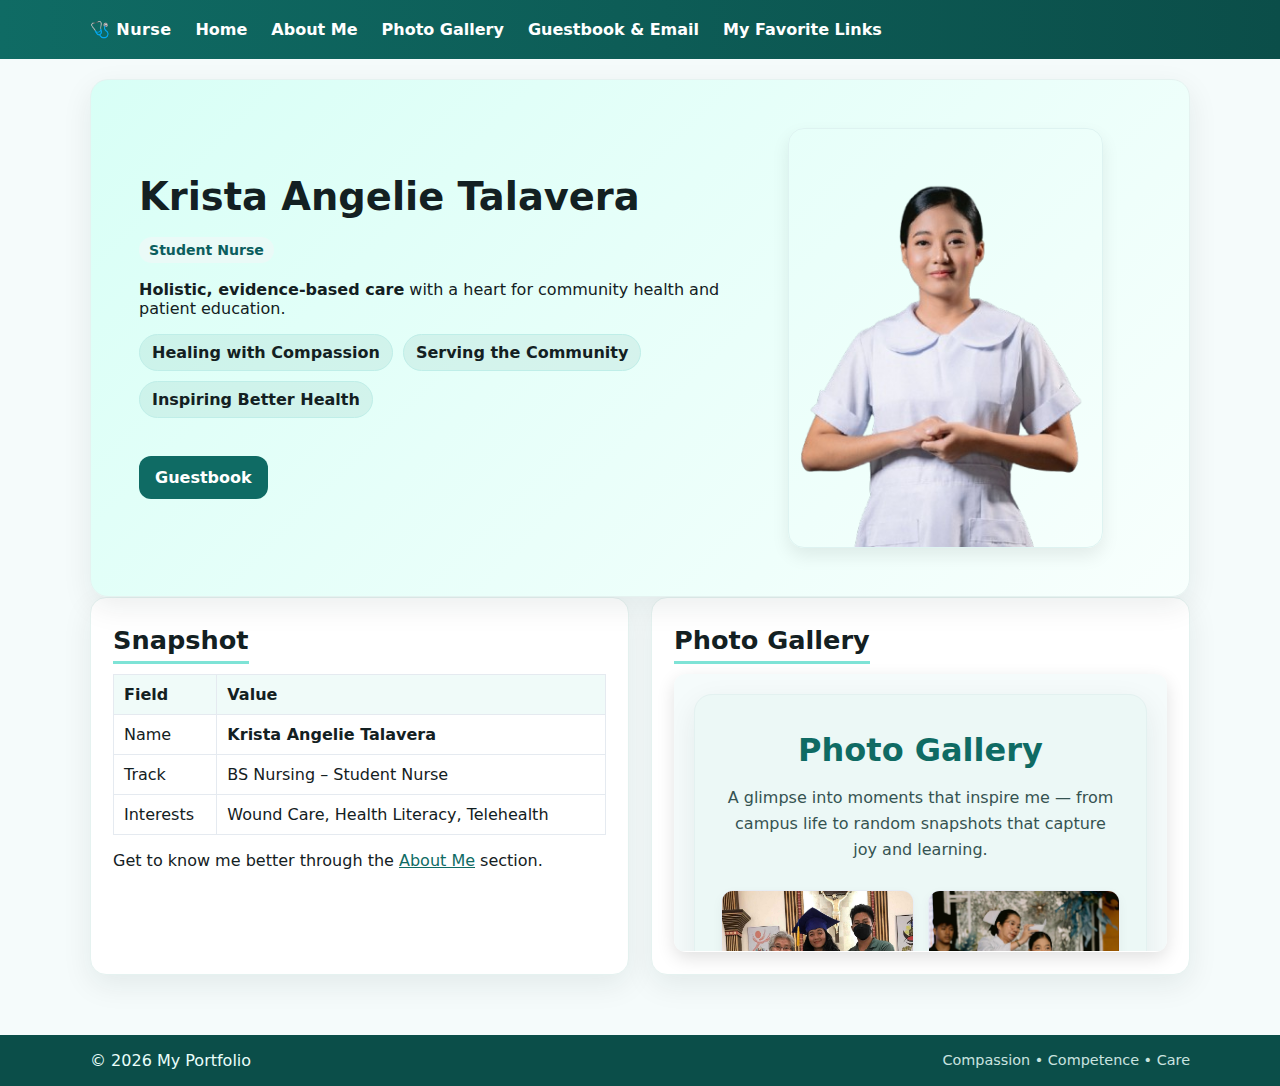
<file: index.html>
<!doctype html>
<html lang="en">
<head>
<meta charset="utf-8" />
<meta name="viewport" content="width=device-width, initial-scale=1" />
<title>Home – Krista Angelie</title>
<link rel="stylesheet" href="style.css" />
</head>
<body>
<nav class="nav">
  <div class="container">
    <div class="brand">🩺 Nurse</div>
    <button class="hamburger" aria-label="Toggle navigation" aria-expanded="false">
      <span></span><span></span><span></span>
    </button>
    <div class="nav-links">
      <a href="index.html">Home</a>
      <a href="about.html">About Me</a>
      <a href="gallery.html">Photo Gallery</a>
      <a href="guestbook.html">Guestbook & Email</a>
      <a href="links.html">My Favorite Links</a>
    </div>
  </div>
</nav>
<div class="container">

  <section class="hero card">
    <div class="hero-inner">
      <div>
        <h1>Krista Angelie Talavera <span class="badge">Student Nurse</span></h1>
        <p><b>Holistic, evidence-based care</b> with a heart for community health and patient education.</p>
        <div class="pills">
          <span class="pill">Healing with Compassion</span>
          <span class="pill">Serving the Community</span>
          <span class="pill">Inspiring Better Health</span>
        </div>
        <p style="margin-top:50px"><a class="btn" href="guestbook.html">Guestbook</a></p>
      </div>
      <div>
        <img class="hero-img" src="img/home.png" alt="Nurse at work" />
      </div>
    </div>
  </section>

  <div class="grid grid-2 section">
    <section class="card">
      <h2>Snapshot</h2>
      <table>
        <tr><th>Field</th><th>Value</th></tr>
        <tr><td>Name</td><td><strong>Krista Angelie Talavera</strong></td></tr>
        <tr><td>Track</td><td>BS Nursing – Student Nurse</td></tr>
        <tr><td>Interests</td><td>Wound Care, Health Literacy, Telehealth</td></tr>
      </table>
      <p>Get to know me better through the <a href="about.html"><u>About Me</u></a> section.</p>
    </section>

    <section class="card">
      <h2>Photo Gallery</h2>
      <div class="iframe-wrap">
        <iframe src="gallery_no_nav.html" title="Photo"></iframe>
      </div>
    </section>
  </div>

</div>
<footer>
  <div class="container">
    <div>&copy; <span id="yr"></span> My Portfolio</div>
    <div class="small">Compassion • Competence • Care</div>
  </div>
</footer>
<script>document.getElementById('yr').textContent=new Date().getFullYear()</script>

<script>
(function(){
  var nav = document.querySelector('.nav');
  var btn = document.querySelector('.hamburger');
  if(!nav || !btn) return;
  btn.addEventListener('click', function(){
    var open = nav.classList.toggle('open');
    btn.setAttribute('aria-expanded', open ? 'true' : 'false');
  });
})();
</script>

</body>
</html>
</file>
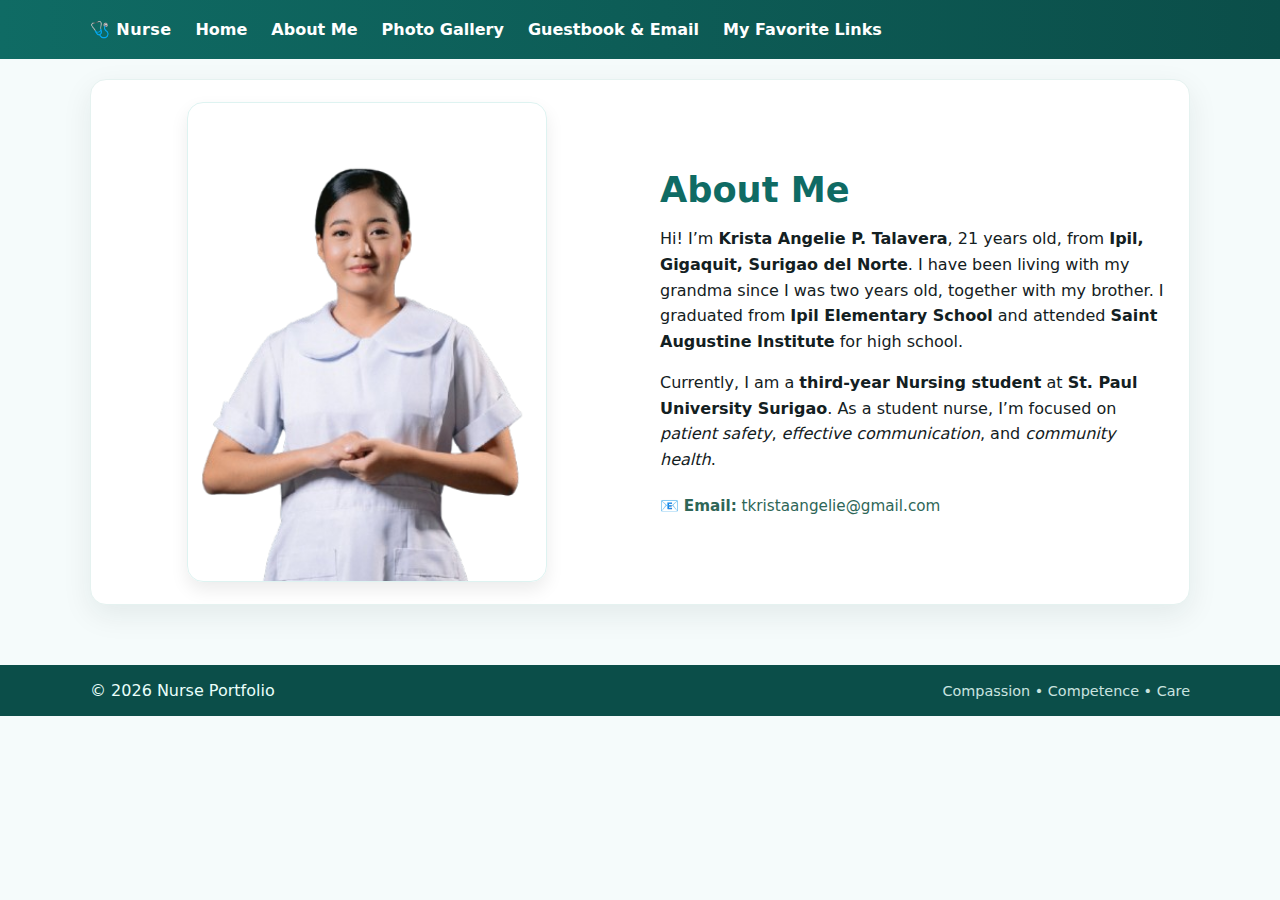
<file: about.html>
<!doctype html>
<html lang="en">
<head>
<meta charset="utf-8" />
<meta name="viewport" content="width=device-width, initial-scale=1" />
<title>About Me – Krista Angelie</title>
<link rel="stylesheet" href="style.css" />
</head>
<body>
<nav class="nav">
  <div class="container">
    <div class="brand">🩺 Nurse</div>
    <button class="hamburger" aria-label="Toggle navigation" aria-expanded="false">
      <span></span><span></span><span></span>
    </button>
    <div class="nav-links">
      <a href="index.html">Home</a>
      <a href="about.html">About Me</a>
      <a href="gallery.html">Photo Gallery</a>
      <a href="guestbook.html">Guestbook & Email</a>
      <a href="links.html">My Favorite Links</a>
    </div>
  </div>
</nav>

<div class="container">
  <article class="card grid grid-2 about-section">
    <!-- Left Column: Image -->
    <div>
      <img class="hero-img" src="img/home.png" alt="Nurse at work" />
    </div>

    <!-- Right Column: About Me text -->
    <div>
      <h1>About Me</h1>
      <p>Hi! I’m <strong>Krista Angelie P. Talavera</strong>, 21 years old, from <strong>Ipil, Gigaquit, Surigao del Norte</strong>. I have been living with my grandma since I was two years old, together with my brother. I graduated from <strong>Ipil Elementary School</strong> and attended <strong>Saint Augustine Institute</strong> for high school.</p>
      <p>Currently, I am a <strong>third-year Nursing student</strong> at <strong>St. Paul University Surigao</strong>. As a student nurse, I’m focused on <em>patient safety</em>, <em>effective communication</em>, and <em>community health</em>.</p>

      <!-- Email section -->
      <div class="contact" style="margin-top: 1.5rem; font-size: 0.95rem; color: #2E6657;">
        📧 <strong>Email:</strong>
        <a href="mailto:tkristaangelie@gmail.com" style="color: #2E6657; text-decoration: none;">
          tkristaangelie@gmail.com
        </a>
      </div>
    </div>
  </article>
</div>

<footer>
  <div class="container">
    <div>&copy; <span id="yr"></span> Nurse Portfolio</div>
    <div class="small">Compassion • Competence • Care</div>
  </div>
</footer>

<script>
document.getElementById('yr').textContent = new Date().getFullYear();

(function() {
  var nav = document.querySelector('.nav');
  var btn = document.querySelector('.hamburger');
  if (!nav || !btn) return;
  btn.addEventListener('click', function() {
    var open = nav.classList.toggle('open');
    btn.setAttribute('aria-expanded', open ? 'true' : 'false');
  });
})();
</script>

</body>
</html>
</file>
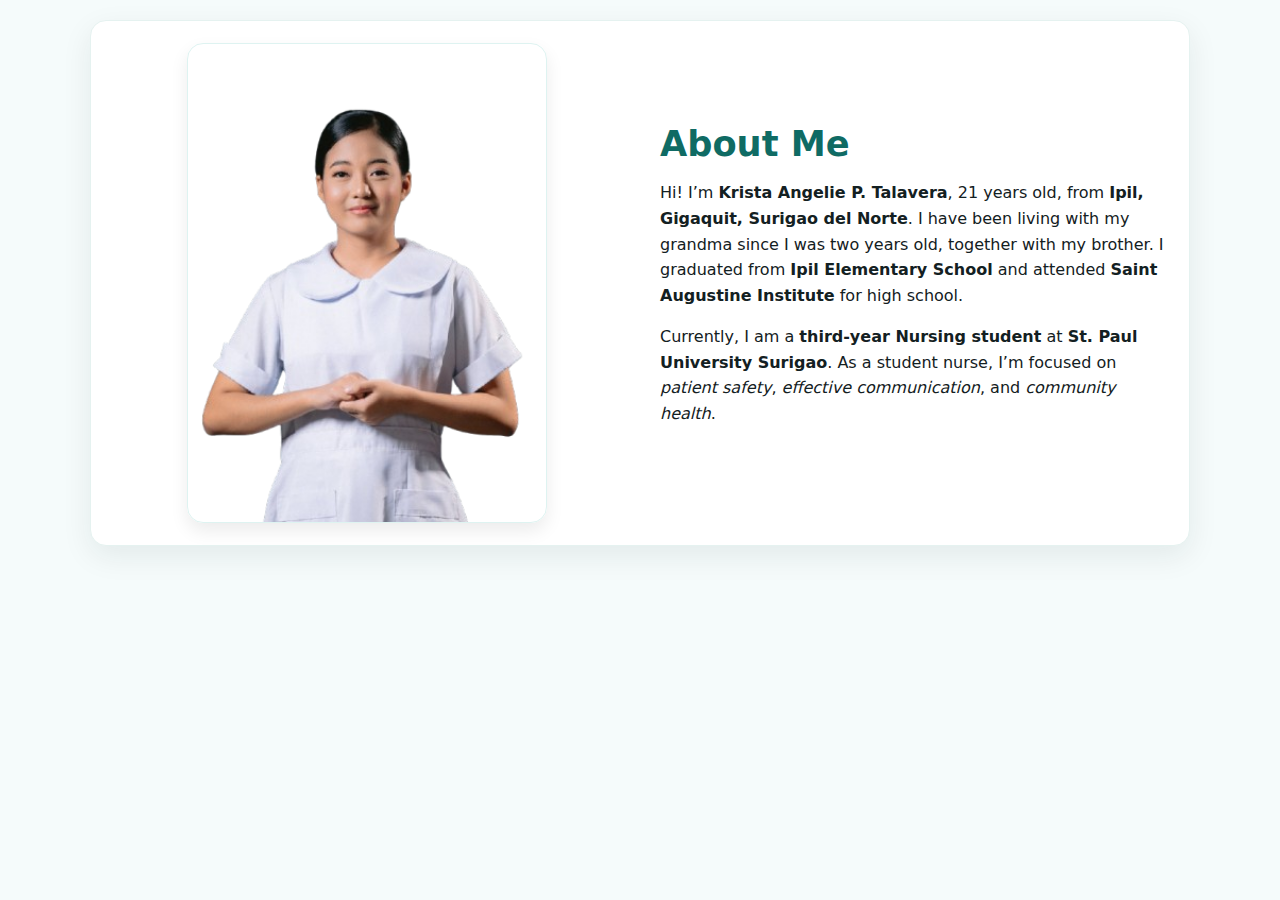
<file: about_no_nav.html>
<!doctype html>
<html lang="en">
<head>
<meta charset="utf-8" />
<meta name="viewport" content="width=device-width, initial-scale=1" />
<title>About Me – Preview</title>
<link rel="stylesheet" href="style.css" />
</head>
<body>
<div class="container">
  <article class="card grid grid-2 about-section">
    <!-- Left Column: Image -->
    <div>
      <img class="hero-img" src="img/home.png" alt="Nurse at work" />
    </div>

    <!-- Right Column: About Me text -->
    <div>
      <h1>About Me</h1>
      <p>Hi! I’m <strong>Krista Angelie P. Talavera</strong>, 21 years old, from <strong>Ipil, Gigaquit, Surigao del Norte</strong>. I have been living with my grandma since I was two years old, together with my brother. I graduated from <strong>Ipil Elementary School</strong> and attended <strong>Saint Augustine Institute</strong> for high school.</p>
      <p>Currently, I am a <strong>third-year Nursing student</strong> at <strong>St. Paul University Surigao</strong>. As a student nurse, I’m focused on <em>patient safety</em>, <em>effective communication</em>, and <em>community health</em>.</p>
    </div>
  </article>
</div>
</body>
</html>
</file>
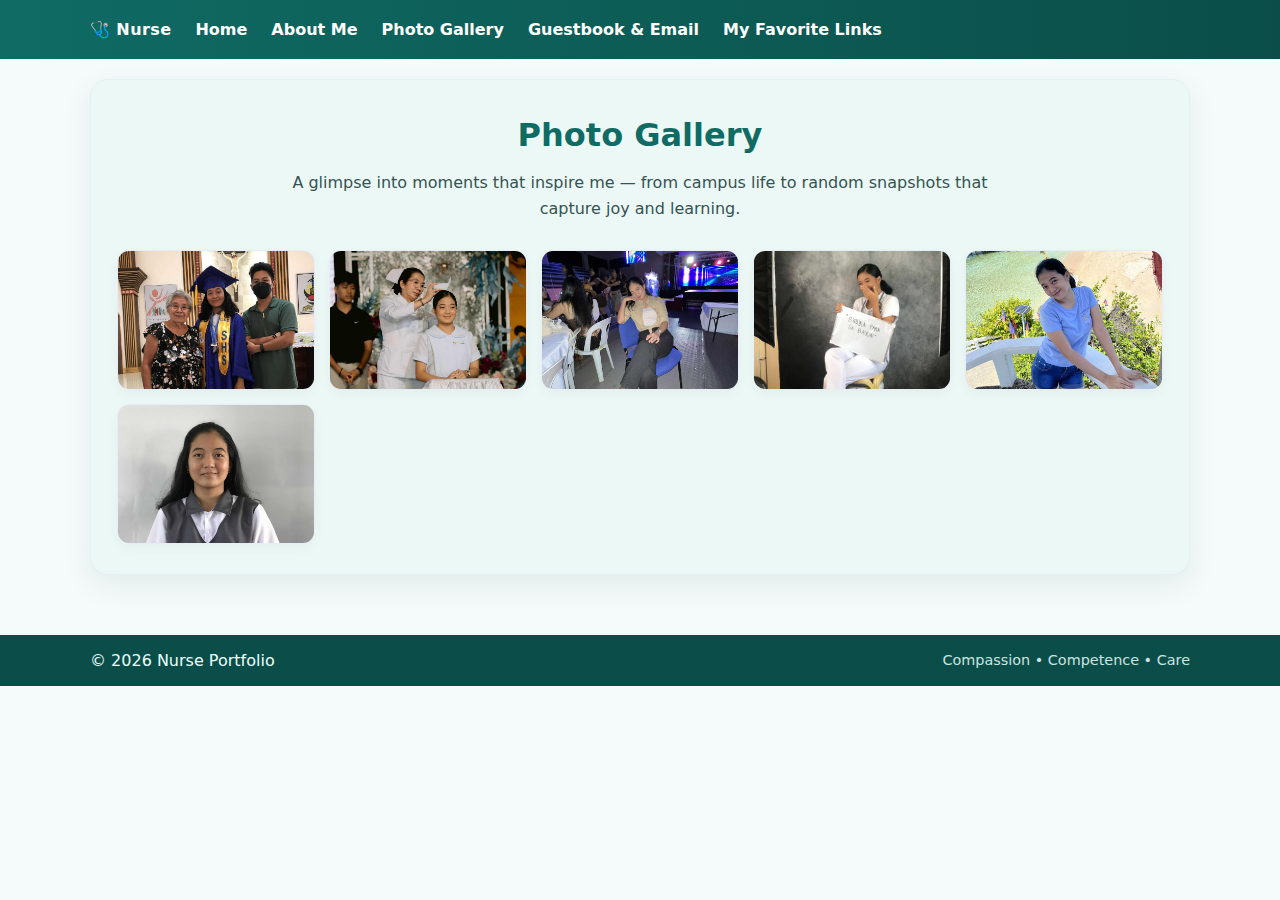
<file: gallery.html>
<!doctype html>
<html lang="en">
<head>
<meta charset="utf-8" />
<meta name="viewport" content="width=device-width, initial-scale=1" />
<title>Photo Gallery – Krista Angelie</title>
<link rel="stylesheet" href="style.css" />
</head>
<body>
<nav class="nav">
  <div class="container">
    <div class="brand">🩺 Nurse</div>
    <button class="hamburger" aria-label="Toggle navigation" aria-expanded="false">
      <span></span><span></span><span></span>
    </button>
    <div class="nav-links">
      <a href="index.html">Home</a>
      <a href="about.html">About Me</a>
      <a href="gallery.html">Photo Gallery</a>
      <a href="guestbook.html">Guestbook & Email</a>
      <a href="links.html">My Favorite Links</a>
    </div>
  </div>
</nav>
<div class="container">

  <section class="card gallery-section">
    <h1>Photo Gallery</h1>
    <p class="intro-text">
      A glimpse into moments that inspire me — from campus life to random snapshots that capture joy and learning.
    </p>

    <div class="gallery">
      <img src="img/1.jpg" alt="image 1" />
      <img src="img/2.jpg" alt="image 2" />
      <img src="img/3.jpg" alt="image 3" />
      <img src="img/4.jpg" alt="image 4" />
      <img src="img/5.jpg" alt="image 5" />
      <img src="img/6.jpg" alt="image 6" />
    </div>
  </section>

</div>

<footer>
  <div class="container">
    <div>&copy; <span id="yr"></span> Nurse Portfolio</div>
    <div class="small">Compassion • Competence • Care</div>
  </div>
</footer>
<script>document.getElementById('yr').textContent=new Date().getFullYear()</script>

<script>
(function(){
  var nav = document.querySelector('.nav');
  var btn = document.querySelector('.hamburger');
  if(!nav || !btn) return;
  btn.addEventListener('click', function(){
    var open = nav.classList.toggle('open');
    btn.setAttribute('aria-expanded', open ? 'true' : 'false');
  });
})();
</script>

</body>
</html>
</file>
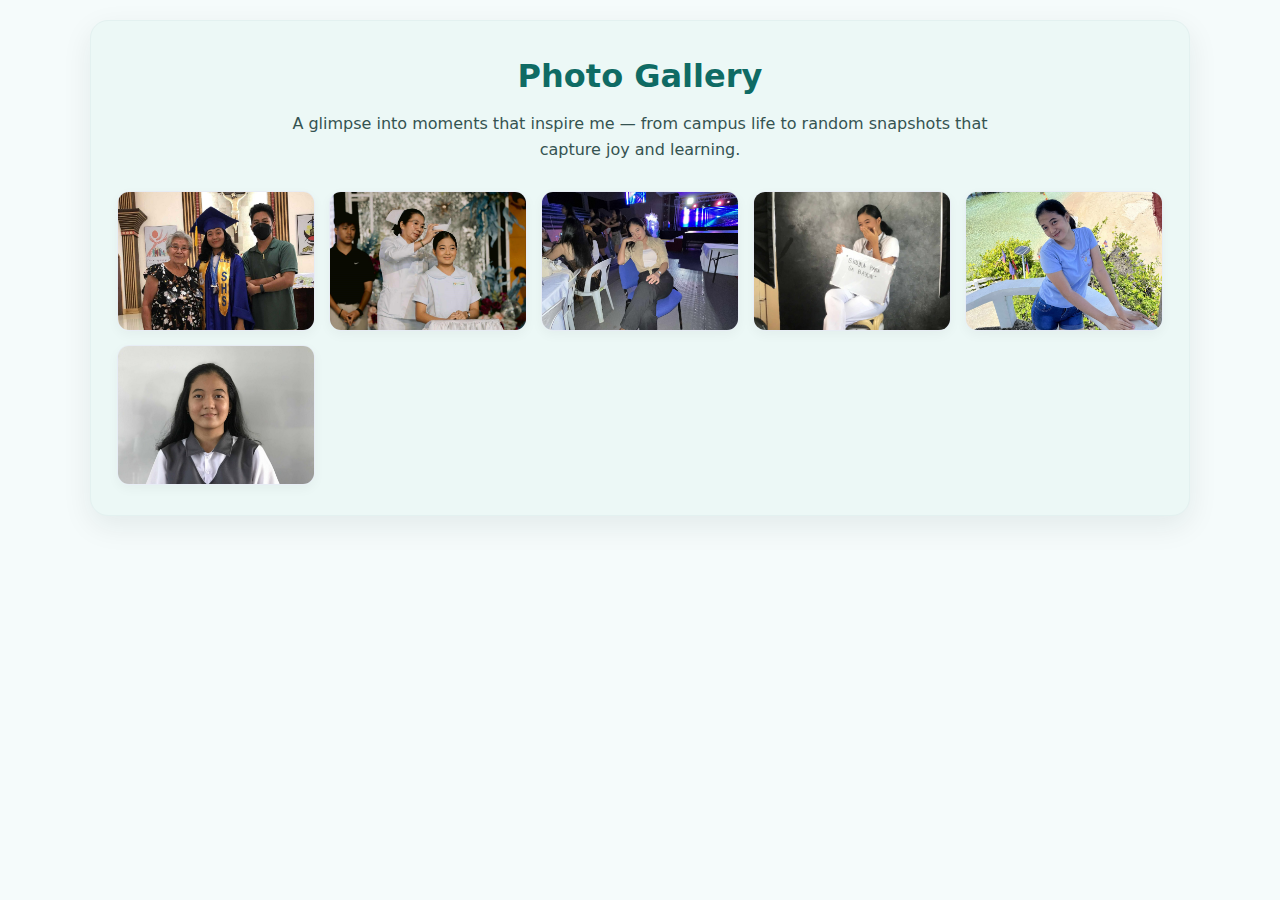
<file: gallery_no_nav.html>
<!doctype html>
<html lang="en">
<head>
<meta charset="utf-8" />
<meta name="viewport" content="width=device-width, initial-scale=1" />
<title>Photo Gallery – Krista Angelie</title>
<link rel="stylesheet" href="style.css" />
</head>
<body>
<div class="container">

  <section class="card gallery-section">
    <h1>Photo Gallery</h1>
    <p class="intro-text">
      A glimpse into moments that inspire me — from campus life to random snapshots that capture joy and learning.
    </p>

    <div class="gallery">
      <img src="img/1.jpg" alt="image 1" />
      <img src="img/2.jpg" alt="image 2" />
      <img src="img/3.jpg" alt="image 3" />
      <img src="img/4.jpg" alt="image 4" />
      <img src="img/5.jpg" alt="image 5" />
      <img src="img/6.jpg" alt="image 6" />
    </div>
  </section>

</div>

</body>
</html>
</file>
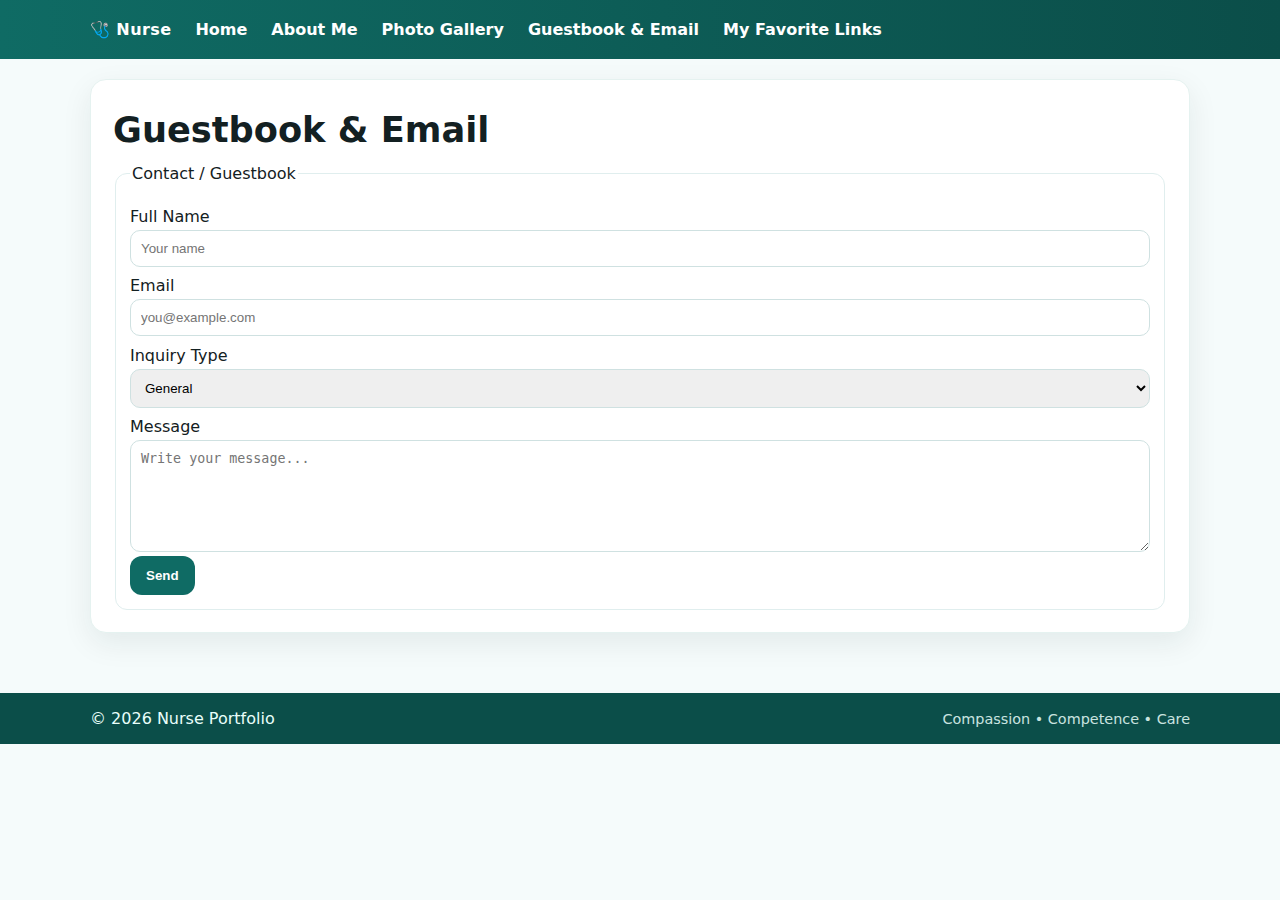
<file: guestbook.html>
<!doctype html>
<html lang="en">
<head>
<meta charset="utf-8" />
<meta name="viewport" content="width=device-width, initial-scale=1" />
<title>Guestbook & Email – Nurse Portfolio</title>
<link rel="stylesheet" href="style.css" />
</head>
<body>
<nav class="nav">
  <div class="container">
    <div class="brand">🩺 Nurse</div>
    <button class="hamburger" aria-label="Toggle navigation" aria-expanded="false">
      <span></span><span></span><span></span>
    </button>
    <div class="nav-links">
      <a href="index.html">Home</a>
      <a href="about.html">About Me</a>
      <a href="gallery.html">Photo Gallery</a>
      <a href="guestbook.html">Guestbook & Email</a>
      <a href="links.html">My Favorite Links</a>
    </div>
  </div>
</nav>
<div class="container">

  <section class="card">
    <h1>Guestbook &amp; Email</h1>
    <form id="guestForm" class="form" action="#" method="post">
      <fieldset>
        <legend>Contact / Guestbook</legend>
        <label for="name">Full Name</label>
        <input id="name" name="name" placeholder="Your name" required />
        <label for="email">Email</label>
        <input type="email" id="email" name="email" placeholder="you@example.com" required />
        <label for="topic">Inquiry Type</label>
        <select id="topic" name="topic">
          <option>General</option>
          <option>Patient Education</option>
          <option>Community Project</option>
          <option>Career Opportunity</option>
        </select>
        <label for="msg">Message</label>
        <textarea id="msg" name="message" rows="6" placeholder="Write your message..."></textarea>
        <button class="btn" type="submit">Send</button>
      </fieldset>
    </form>
  </section>

  <!-- Success Modal -->
  <div id="modalBackdrop" class="modal-backdrop" role="dialog" aria-modal="true" aria-hidden="true">
    <div class="modal modal-success" role="document">
      <header><span class="icon">✅</span><strong>Message sent</strong></header>
      <div class="body">
        <p>Thanks for reaching out! Your email draft has been opened. You can review and send it from your mail app.</p>
      </div>
      <div class="actions">
        <button class="btn" id="closeModal">Close</button>
      </div>
    </div>
  </div>

  <script>
  (function(){
    const form = document.getElementById('guestForm');
    const modal = document.getElementById('modalBackdrop');
    const closeBtn = document.getElementById('closeModal');
    function showModal(){
      modal.classList.add('show');
      modal.setAttribute('aria-hidden','false');
      closeBtn.focus();
    }
    function hideModal(){
      modal.classList.remove('show');
      modal.setAttribute('aria-hidden','true');
    }
    closeBtn.addEventListener('click', hideModal);
    modal.addEventListener('click', e => { if(e.target === modal) hideModal(); });
    form.addEventListener('submit', function(e){
      e.preventDefault();
      const name = document.getElementById('name').value.trim();
      const email = document.getElementById('email').value.trim();
      const topic = document.getElementById('topic').value;
      const msg = document.getElementById('msg').value.trim();
      const to = 'example@example.com';
      const subject = encodeURIComponent('Guestbook: ' + topic + ' — ' + name);
      const body = encodeURIComponent(
        'Name: ' + name + '\n' +
        'Email: ' + email + '\n' +
        'Topic: ' + topic + '\n\n' +
        msg + '\n\n— Sent from Nurse Portfolio'
      );
      const mailto = 'mailto:' + to + '?subject=' + subject + '&body=' + body;
      // Open user's email client without leaving the page
      window.open(mailto, '_blank');
      // Show success modal
      showModal();
      form.reset();
    });
  })();
  </script>

</div>
<footer>
  <div class="container">
    <div>&copy; <span id="yr"></span> Nurse Portfolio</div>
    <div class="small">Compassion • Competence • Care</div>
  </div>
</footer>
<script>document.getElementById('yr').textContent=new Date().getFullYear()</script>

<script>
(function(){
  var nav = document.querySelector('.nav');
  var btn = document.querySelector('.hamburger');
  if(!nav || !btn) return;
  btn.addEventListener('click', function(){
    var open = nav.classList.toggle('open');
    btn.setAttribute('aria-expanded', open ? 'true' : 'false');
  });
})();
</script>

</body>
</html>
</file>
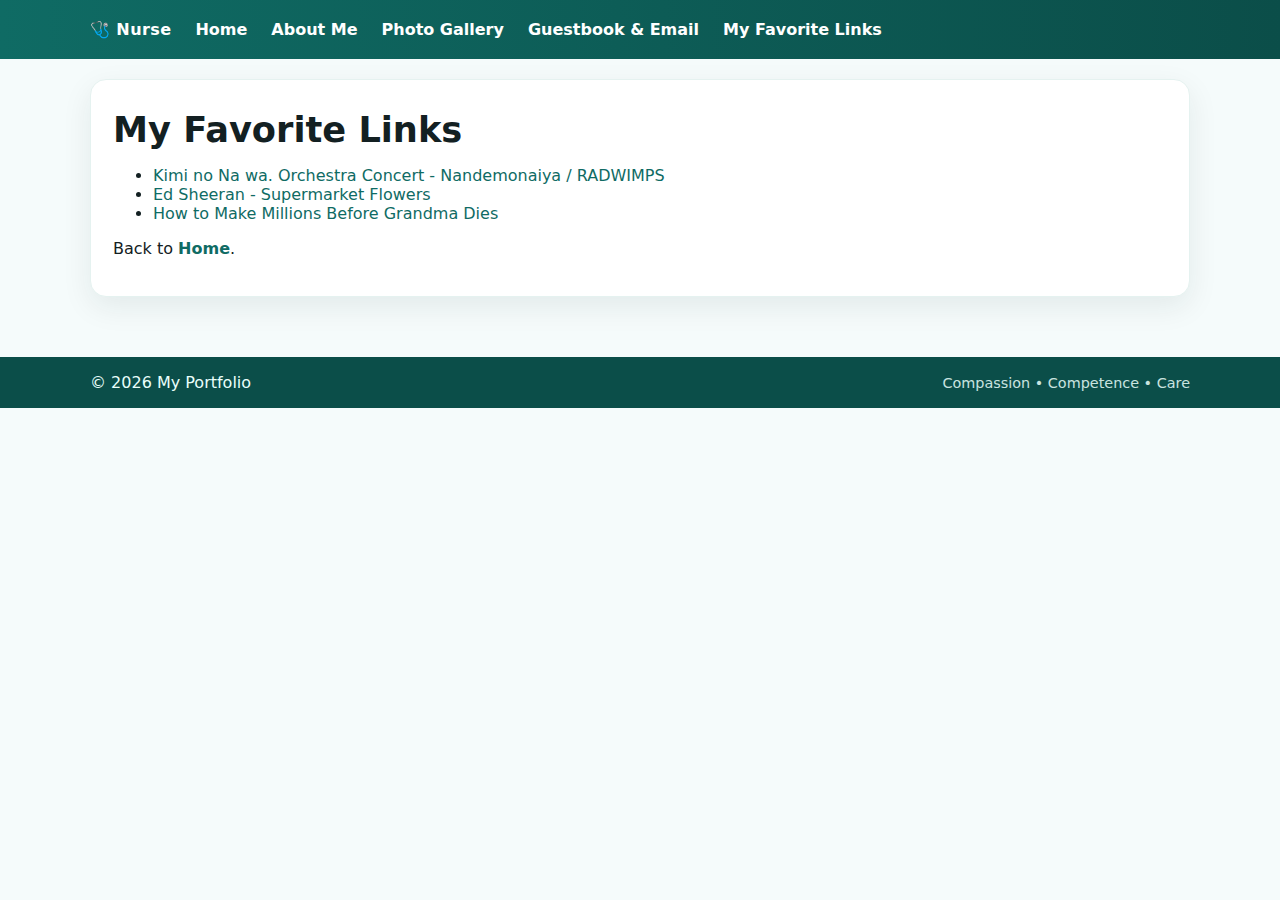
<file: links.html>
<!doctype html>
<html lang="en">
<head>
<meta charset="utf-8" />
<meta name="viewport" content="width=device-width, initial-scale=1" />
<title>My Links – Krista Angelie</title>
<link rel="stylesheet" href="style.css" />
</head>
<body>
<nav class="nav">
  <div class="container">
    <div class="brand">🩺 Nurse</div>
    <button class="hamburger" aria-label="Toggle navigation" aria-expanded="false">
      <span></span><span></span><span></span>
    </button>
    <div class="nav-links">
      <a href="index.html">Home</a>
      <a href="about.html">About Me</a>
      <a href="gallery.html">Photo Gallery</a>
      <a href="guestbook.html">Guestbook & Email</a>
      <a href="links.html">My Favorite Links</a>
    </div>
  </div>
</nav>
<div class="container">

  <section class="card">
    <h1>My Favorite Links</h1>
    <ul>
      <li><a href="https://youtu.be/Ri_a4z2yGYM?si=bpzfDEK_TFAW4I1X" target="_blank" rel="noopener">Kimi no Na wa. Orchestra Concert - Nandemonaiya / RADWIMPS</a></li>
      <li><a href="https://youtu.be/bIB8EWqCPrQ?si=o7njQN5y85IWZTEz" target="_blank" rel="noopener">Ed Sheeran - Supermarket Flowers</a></li>
      <li><a href="https://youtu.be/0lpXPWKpSY4?si=6sAFnduFdQQG2j9C" target="_blank" rel="noopener">How to Make Millions Before Grandma Dies</a></li>
    </ul>
    <p>Back to <a href="index.html"><b>Home</b></a>.</p>
  </section>

</div>
<footer>
  <div class="container">
    <div>&copy; <span id="yr"></span> My Portfolio</div>
    <div class="small">Compassion • Competence • Care</div>
  </div>
</footer>
<script>document.getElementById('yr').textContent=new Date().getFullYear()</script>

<script>
(function(){
  var nav = document.querySelector('.nav');
  var btn = document.querySelector('.hamburger');
  if(!nav || !btn) return;
  btn.addEventListener('click', function(){
    var open = nav.classList.toggle('open');
    btn.setAttribute('aria-expanded', open ? 'true' : 'false');
  });
})();
</script>

</body>
</html>
</file>
<file: style.css>
:root{
  --bg:#0f6b64;
  --bg2:#0b4e49;
  --card:#ffffff;
  --ink:#132022;
  --accent:#7ee3d6;
  --soft:#ecf8f6;
}
*{box-sizing:border-box}
html,body{margin:0;padding:0;font-family:Inter,system-ui,-apple-system,Segoe UI,Roboto,Helvetica,Arial,sans-serif;color:var(--ink);background:#f5fbfb}
a{color:var(--bg);text-decoration:none}
a:hover{text-decoration:underline}
.container{max-width:1140px;margin:auto;padding:20px}
.nav{background:linear-gradient(90deg,var(--bg),var(--bg2));color:#fff;position:sticky;top:0;z-index:5}
.nav .container{display:flex;align-items:center;gap:24px}
.nav a{color:#fff;font-weight:600}
.brand{font-weight:800;letter-spacing:.4px;display:flex;align-items:center;gap:10px}
.brand .badge{background:#09413d;color:#cffff8}
.grid{display:grid;gap:22px}
.grid-2{grid-template-columns:repeat(2,minmax(0,1fr))}
.card{background:var(--card);border-radius:16px;box-shadow:0 10px 30px rgba(3,32,40,.08);padding:22px;border:1px solid #e5f2f0}
h1,h2,h3{margin:.2em 0 .4em}
h1{font-size:2.2rem}
h2{font-size:1.6rem;border-bottom:3px solid var(--accent);display:inline-block;padding-bottom:6px}
footer{margin-top:40px;background:#0b4e49;color:#e9fffb}
footer .container{display:flex;justify-content:space-between;align-items:center;padding:16px 20px}
table{width:100%;border-collapse:collapse}
th,td{padding:10px;border:1px solid #e5eaf0;text-align:left}
th{background:#f0fbf9}
.btn{background:var(--bg);color:#fff;border:none;padding:12px 16px;border-radius:12px;cursor:pointer;font-weight:600}
.btn:hover{opacity:.95;transform:translateY(-1px)}
.form fieldset{border:1px solid #e0eeee;border-radius:12px;padding:14px}
.form label{display:block;margin:.6rem 0 .25rem}
.form input,.form textarea,.form select{width:100%;padding:10px;border:1px solid #cfe1e1;border-radius:10px}
.badge{display:inline-block;background:#eafaf7;color:#0b5e5e;padding:5px 10px;border-radius:999px;font-size:.88rem;margin-right:6px}
.hero{position:relative;overflow:hidden;border-radius:18px;background:linear-gradient(135deg,#d8fff6,#f8fffd)}
.hero-inner{display:grid;grid-template-columns:1.2fr .8fr;gap:22px;align-items:center;padding:26px}
.hero h1{font-size:2.4rem;margin:0 0 8px}
.pills{display:flex;flex-wrap:wrap;gap:10px}
.pill{background:#0f6b6415;border:1px solid #bfeee8;padding:8px 12px;border-radius:999px;font-weight:600}
.hero-img {
  width: auto;                /* Let width adjust automatically */
  height: 420px;              /* Increase height for portrait effect */
  border-radius: 16px;
  object-fit: cover;          /* Ensures it fills area without distortion */
  border: 1px solid #def3f1;
  box-shadow: 0 8px 18px rgba(0,0,0,.08);
  aspect-ratio: 3 / 4;        /* Keeps portrait proportion (3:4 ratio) */
  display: block;
  margin: 0 auto;             /* Centers the image horizontally */
}
.about-section {
  align-items: center;
  gap: 40px; /* space between columns */
}

.about-section img.hero-img {
  width: 100%;
  max-width: 360px;
  height: auto;
  aspect-ratio: 3 / 4;
  border-radius: 16px;
  object-fit: cover;
  border: 1px solid #def3f1;
  box-shadow: 0 8px 18px rgba(0, 0, 0, .08);
  margin: 0 auto;
  display: block;
}

.about-section h1 {
  margin-top: 0;
  color: var(--bg);
}

.about-section p {
  line-height: 1.6;
}

.gallery-section {
  text-align: center;
  background: var(--soft);
  border: 1px solid #e3f1f0;
  padding: 30px 26px;
  border-radius: 18px;
}

.gallery-section h1 {
  color: var(--bg);
  margin-bottom: 10px;
  font-size: 2rem;
}

.gallery-section .intro-text {
  font-size: 1rem;
  color: #355351;
  margin-bottom: 28px;
  max-width: 700px;
  margin-left: auto;
  margin-right: auto;
  line-height: 1.6;
}

/* Bigger gallery images */
.gallery {
  display: grid;
  grid-template-columns: repeat(auto-fill, minmax(260px, 1fr));
  gap: 24px;
}

.gallery img {
  width: 100%;
  height: 240px; /* Increased height */
  object-fit: cover;
  border-radius: 16px;
  border: 1px solid #d7ece9;
  box-shadow: 0 8px 22px rgba(0, 0, 0, 0.08);
  transition: transform 0.25s ease, box-shadow 0.25s ease;
}

.gallery img:hover {
  transform: scale(1.05);
  box-shadow: 0 10px 28px rgba(0, 0, 0, 0.14);
  border-color: var(--accent);
}

.gallery{display:grid;grid-template-columns:repeat(auto-fill,minmax(180px,1fr));gap:14px}
.gallery img{width:100%;height:140px;object-fit:cover;border-radius:12px;border:1px solid #e7edf5;box-shadow:0 4px 12px rgba(0,0,0,.04)}
.iframe-wrap{position:relative;padding-top:56.25%}
.iframe-wrap iframe{position:absolute;inset:0;width:100%;height:100%;border:0;border-radius:12px;box-shadow:0 6px 18px rgba(0,0,0,.12)}
.small{font-size:.9rem;opacity:.85}
/* Modal */
.modal-backdrop{position:fixed;inset:0;background:rgba(0,0,0,.45);display:none;align-items:center;justify-content:center;padding:20px;z-index:50}
.modal{background:#fff;border-radius:16px;max-width:420px;width:100%;box-shadow:0 20px 60px rgba(0,0,0,.25);border:1px solid #e6f0ee}
.modal header{display:flex;align-items:center;gap:10px;padding:16px 18px;border-bottom:1px solid #ecf3f2}
.modal header .icon{font-size:1.4rem}
.modal .body{padding:18px}
.modal .actions{display:flex;justify-content:flex-end;gap:10px;padding:0 18px 18px}
.modal .actions .btn{padding:10px 14px}
.modal-success .icon{color:#0f6b64}
.modal-backdrop.show{display:flex}
@media (max-width:900px){
  .grid-2{grid-template-columns:1fr}
  .hero-inner{grid-template-columns:1fr}
}


/* --- Responsive nav --- */
.hamburger{display:none;background:transparent;border:0;cursor:pointer;padding:8px;margin-left:auto}
.hamburger span{display:block;width:28px;height:3px;background:#fff;margin:6px 0;transition:transform .2s ease, opacity .2s ease}
.nav .nav-links{display:flex;gap:24px;align-items:center}
@media (max-width: 768px){
  .nav .container{flex-wrap:wrap}
  .hamburger{display:block}
  .nav .nav-links{display:none;flex-direction:column;gap:16px;width:100%;padding:10px 0}
  .nav.open .nav-links{display:flex}
}
/* --- Hamburger animation when open --- */
.nav.open .hamburger span:nth-child(1){transform:translateY(9px) rotate(45deg)}
.nav.open .hamburger span:nth-child(2){opacity:0}
.nav.open .hamburger span:nth-child(3){transform:translateY(-9px) rotate(-45deg)}
</file>
